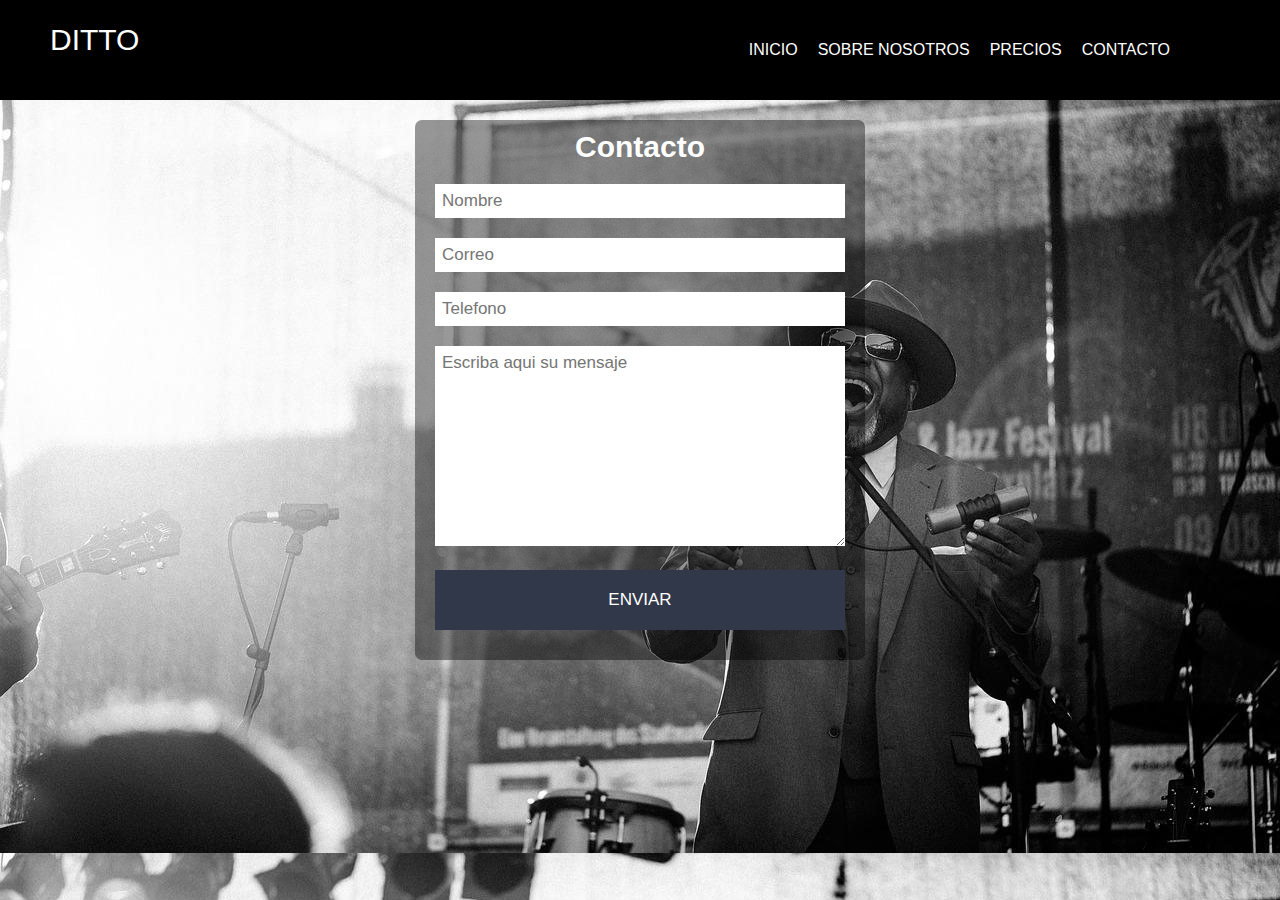
<file: pages/Contacto.html>
<!DOCTYPE html>
<html lang="en">
<head>
    <meta charset="UTF-8">
    <meta http-equiv="X-UA-Compatible" content="IE=edge">
    <meta name="viewport" content="width=device-width, initial-scale=1.0">
    <link rel="stylesheet" href="../css/styles.css">
    <title> DITTO · Contacto </title>
</head>

<a href="../index.html"></a>
<body class="bodyContacto">
    <header>
        <h2 class="logo">DITTO</h2>
        <nav class="MenuContacto">
            <a href="/inicio.html">Inicio</a>
            <a href="Sobre nosotros.html">Sobre Nosotros</a>
            <a href="Precios.html">Precios</a>
            <a href="Contacto.html">Contacto</a>
            
         </nav>
    </header>

    <form action="">
        <h2>Contacto</h2>
        <input type="text" name="Nombre" placeholder="Nombre">
        <input type="text" name="Correo" placeholder="Correo">
        <input type="text" name="Telefono" placeholder="Telefono">
        <textarea name="mensaje" placeholder="Escriba aqui su mensaje" ></textarea>
        <input type="button" value="ENVIAR" id="boton">
 </form>
   

    
</body> 
</html>
</file>
<file: css/styles.css>
/* reset */

*{
    margin: 0;
    padding: 0;
    font-family: Verdana, Geneva, Tahoma, sans-serif;
}

/* HEADER */
header{
    height: 100px;
    background-color: #000000;
    padding: 0 50px;
    color: #fff;
    display: flex;
    justify-content: space-between;
    align-items: center;
}
.logo{
    text-transform: uppercase;
    color: #ffffff;
    font-weight: 200;

}

.menu a{
    color: #fff;
    text-transform: uppercase;
    text-decoration: none;
    padding: 0 10px;
    transition: 0.4s;
}

.mostrar-menu,
.esconder-menu{
    font-size: 30px;
    cursor: pointer;
    display: none;
    transition: 0.4s;
}

.mostrar-menu{
    order: 1;
}

.menu a:hover,
.mostrar-menu:hover,
.esconder-menu:hover{
    color: #6cc091;
}

#check{
    display: none;

}

#banner{
    background-image:url(../imagenes/SP.jpg);
    padding: 0 50px;
    height: 100vh;
    background-size: cover;
    background-position: center;   
}

#banner::before{
    content: ;
    background:rgba(77, 77, 92, 0.6);
    position: absolute;
    width: 100%;
    height: 100vh;
    left: 0;
}
.contenido-banner{
    position: relative;
    color: white;
    height: 100%;
    display: flex;
    flex-direction: column;
    justify-content: center;
}
.contenido-banner h3{
    font-size: 30px;
    font-weight: 400;
    padding: 10px 0px;
    margin: 40px;
}
.contenido-banner h3 span{
    font-weight: 600;
}


/* MEDIA */
@media(max-width: 768px){
    .mostrar-menu,
    .esconder-menu{
        display: block;
    }
    

    .menu{
        position: fixed;
        width: 100%;
        height: 100vh;
        background: #000000;
        right: -100%;
        top: 0;
        text-align: center;
        padding: 100px 0px;
        z-index: 100;
        transition: 0.8s;
    }
    .menu a{
        display: block;
        padding: 20px;

    }
    .esconder-menu{
        position: absolute;
        top: 40px;
        right: 40px;
    }
    #check:checked ~ .menu{
        right: 0;
    }
   
}

/* MAIN */

main h4{
    text-align: center;
    font-size: 35px;
    font-weight: 100;
}

main p{
    text-align: center;
    padding: 50px;
}

/* FOTO */
#yo{
    padding: 50px 50px;
    display: flex;
    justify-content: center;
    text-align: center;
}

#yo img{
    border-radius: 100%;
    width: 300px;
}
#yo p{
    text-align: center;
    width: 500px;
    font-size: 15px;
}
 #yo div{
    font-size: 20px;
    margin: 15px 0px;
 }

 #yo h5{
    padding: 10px;
 }

 /* firma */ 

#firma div{
    padding: 0px 50px;
    display: flex ;
    text-align:start;
    height: 0px;
    margin: 50px;
}
#firma img{
    width: 50%;
    height: 300px;
}

#firma div p{
    font-size: 18px;
}

#firma h6{
    margin: 50px;
    font-size: 50px;
    font-weight: 200;
    padding: 8vh;
}

#icono{
    background-image: url(../imagenes/PIANO.jpg);
    height:90vh;
    width: 100%;
}

#contenido-icono{
    
    margin: 100px;
    text-align: center;
    padding: 90px 90px 0px 90px;
    display: flex;
    color: white;
    justify-content:space-evenly
    
    
}

#contenido-icono div{
    flex:1 ;
    margin: 20px 0px;

}

footer{
    background-color: black;
    padding: 5px;
    color: white;
    font-size: 10px;
    font-weight: 5px;
    text-align: center;

}
.ditto{
    padding: 15px;
}

/* Sobre Nosotros */

#SobreN img{
    border-radius: 100%;
    height: 35vh;
    margin: 50px;
}
#TextoF{
    padding: 10px 50px;
    margin: 50px;
    flex-direction: column;
}

/* Contacto */

.MenuContacto{
    height: 100px;
    background-color: #000000;
    padding: 0 50px;
    color: #fff;
    display: flex;
    justify-content: space-between;
    align-items: center;
    
}
   .MenuContacto a{
    color: #fff;
    text-transform: uppercase;
    text-decoration: none;
    padding: 0 10px;
    transition: 0.4s;
}
   
.bodyContacto{
    background-image: url(../imagenes/JAZZ.jpg);
}

form{
    width: 450px;
    margin: auto;
    background-color:rgba(0,0,0,0.4);
    padding: 10px 20px;
    box-sizing: border-box;
    margin-top: 20px;
    border-radius: 7px;
}

h2{
    color:#fff;
    text-align: center;
    margin: 0;
    font-size: 30px;
    margin-bottom: 20px;
}

input, textarea{
    width: 100%;
    margin-bottom: 20px;
    padding: 7px;
    box-sizing: border-box;
    font-size: 17px;
    border: none;
}
textarea{
      min-height: 200px;
      max-height: 200px;
      max-width: 500px;
    }

    #boton{
        background: #31384A;
        color: #fff;
        padding: 20px;
    }
#boton:hover{
    cursor: pointer;
}
    
    /* SOBRE NOSOTROS */


    .contenedor{
        display: flex;
    }

    .contenedor img{
        width: 25%;
        border-radius: 100%;
        padding: 50px;
    }

    .contenedor p{
        padding: 50px;
    }

    .contenedor2{
        display: flex;
    }

    .contenedor2 img{
        width: 25%;
        border-radius: 100%;
        padding: 50px;
    }

    .contenedor2 p{
        padding: 50px;
    }

    .DittoF{

        text-align: center;
        font-size: 30px;
        padding: 30px;
        
    }


    /* BT HTML */
    .card-group{
        background-image: url(../imagenes/NOTAS.jpg);
    }

    .fondo{
        background-image: url(../imagenes/woman-g07186cb15_1280.jpg);
    }

    .h1Fondo{
        text-align: center;

    }

    .FondoE{
        display: flex;
        justify-content: center;
    }
</file>
